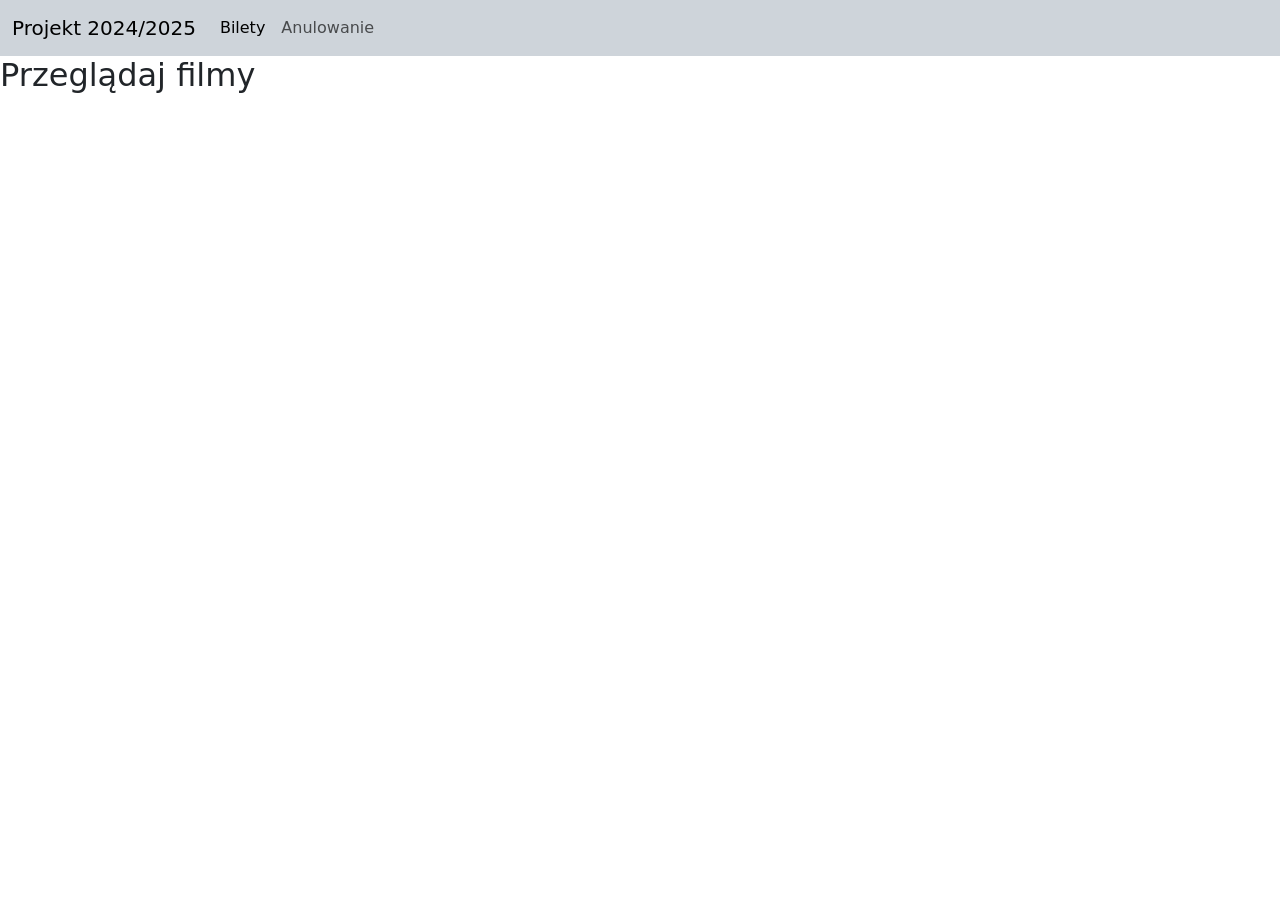
<file: target/classes/static/index.html>
<!DOCTYPE html>
<html lang="en">
<head>
  <meta charset="UTF-8">
  <meta name="viewport" content="width=device-width, initial-scale=1.0">
  <title>Ticket booking</title>

  <link href="https://cdn.jsdelivr.net/npm/bootstrap@5.3.3/dist/css/bootstrap.min.css" rel="stylesheet" integrity="sha384-QWTKZyjpPEjISv5WaRU9OFeRpok6YctnYmDr5pNlyT2bRjXh0JMhjY6hW+ALEwIH" crossorigin="anonymous">
  <link rel="stylesheet" href="style.css">
  <script src="template.js"></script>
</head>
<body>
  <nav class="navbar navbar-expand-lg bg-dark-subtle">
    <div class="container-fluid">
      <a class="navbar-brand" href="#">Projekt 2024/2025</a>
      <button class="navbar-toggler" type="button" data-bs-toggle="collapse" data-bs-target="#navbarSupportedContent" aria-controls="navbarSupportedContent" aria-expanded="false" aria-label="Toggle navigation">
        <span class="navbar-toggler-icon"></span>
      </button>
      <div class="collapse navbar-collapse" id="navbarSupportedContent">
        <ul class="navbar-nav me-auto mb-2 mb-lg-0">
          <li class="nav-item">
            <a class="nav-link active" aria-current="page" href="index.html">Bilety</a>
          </li>
          <li class="nav-item">
            <a class="nav-link" href="cancel.html">Anulowanie</a>
          </li>
        </ul>
      </div>
    </div>
  </nav>

  <h2>Przeglądaj filmy</h2>
  <div id="movies-wrapper" style="display: flex; flex-direction: row; gap: 20px;">

  </div>

  <div id="my-modal" style="visibility: hidden;">
    <!-- <div class="modal-wrapper">
      <h3>Rezerwacja biletów</h3>
      <button type="button" class="modal-close">X</button>
      <table class="modal-table">
        <tr>
          <td>Bilet na:</td><td>mov.title</td>
        </tr>
        <tr>
          <td>Gatunek:</td><td>mov.genre</td>
        </tr>
        <tr>
          <td>Czas trwania:</td><td>mov.duration</td>
        </tr>
        <tr>
          <td>Data seansu:</td>
          <td>
            <select name="movie-date" id="movie-date">
              <option value="24.01.2025">24.01.2025</option>
              <option value="25.01.2025">25.01.2025</option>
            </select>
          </td>
        </tr>
        <tr>
          <td>Godzina seansu:</td>
          <td>
            <select name="movie-hour" id="movie-hour" >
              <option value="A-1">15:00</option>
              <option value="A-2">17:30</option>
            </select>
          </td>
        </tr>
        <tr>
          <td>Miejsce siedzące</td>
          <td>
            <select name="movie-seat" id="movie-seat" >
              <option value="A-1">A-1</option>
              <option value="A-2">A-2</option>
              <option value="B-1">B-1</option>
              <option value="B-2">B-2</option>
            </select>
          </td>
        </tr>
      </table>
      
      <h4>Dane użytkownika</h4>
      <table class="modal-table">
        <tr>
          <td>Imię:</td><td><input type="text" id="user_fname"/></td>
        </tr>
        <tr>
          <td>Nazwisko:</td><td><input type="text" id="user_lname"/></td>
        </tr>
        <tr>
          <td>Adres e-mail<span style="font-weight: bold; color: red;">*</span>:</td><td><input required ="text" id="user_email"/></td>
        </tr>
      </table>
      <p>Na podany adres e-mail wyślemy Twój kod rezerwacji.</p>
      <button type="button" id="send-data">Zarezerwuj miejsce</button>
    </div> -->
  </div>
  
  <script src="script.js"></script>
</body>
</html>
</file>
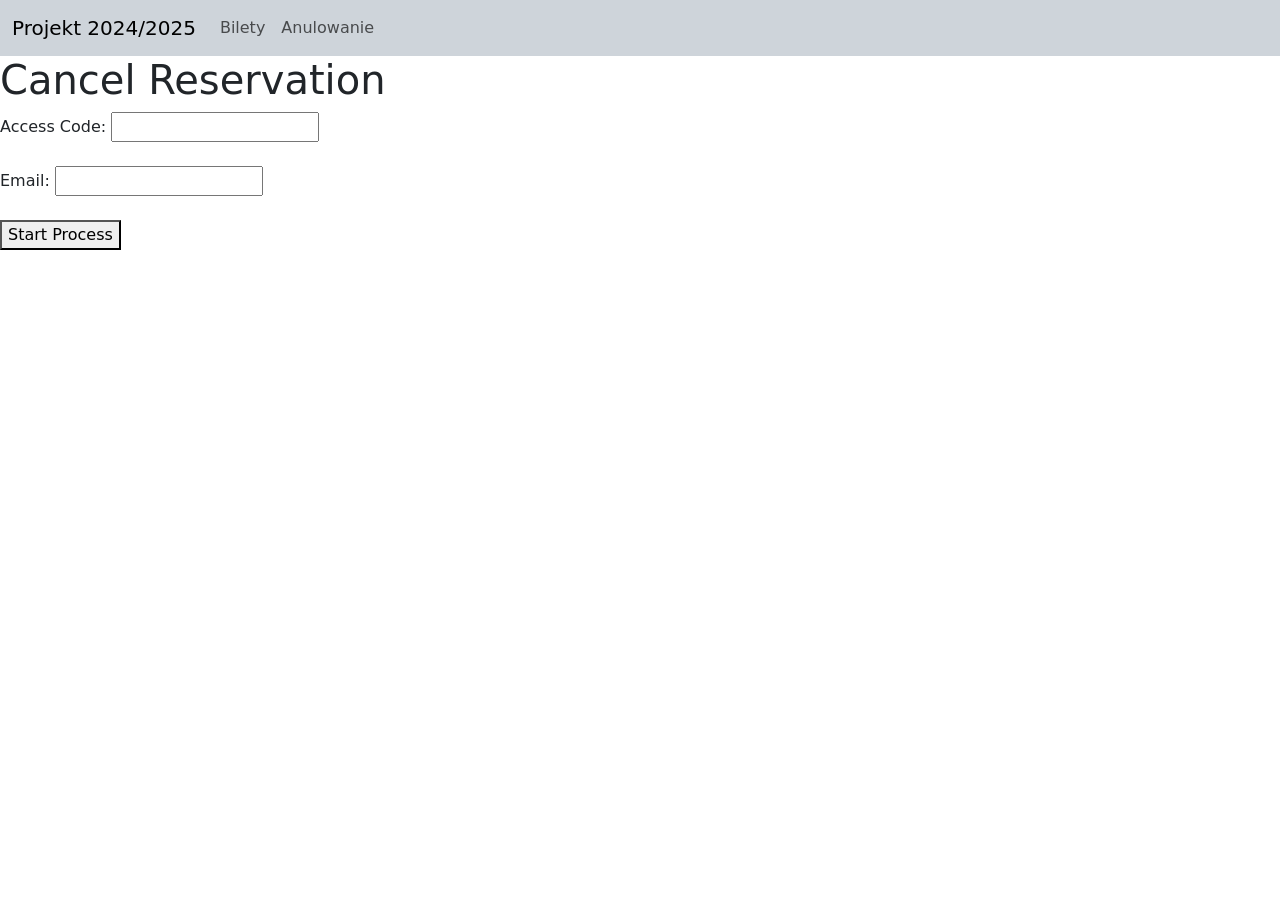
<file: target/classes/static/cancel.html>
<!DOCTYPE html>
<html lang="en">
<head>
    <meta charset="UTF-8">
    <meta name="viewport" content="width=device-width, initial-scale=1.0">
    <title>Ticket booking</title>

    <link href="https://cdn.jsdelivr.net/npm/bootstrap@5.3.3/dist/css/bootstrap.min.css" rel="stylesheet" integrity="sha384-QWTKZyjpPEjISv5WaRU9OFeRpok6YctnYmDr5pNlyT2bRjXh0JMhjY6hW+ALEwIH" crossorigin="anonymous">
</head>
<body>
<nav class="navbar navbar-expand-lg bg-dark-subtle">
    <div class="container-fluid">
        <a class="navbar-brand" href="#">Projekt 2024/2025</a>
        <button class="navbar-toggler" type="button" data-bs-toggle="collapse" data-bs-target="#navbarSupportedContent" aria-controls="navbarSupportedContent" aria-expanded="false" aria-label="Toggle navigation">
            <span class="navbar-toggler-icon"></span>
        </button>
        <div class="collapse navbar-collapse" id="navbarSupportedContent">
            <ul class="navbar-nav me-auto mb-2 mb-lg-0">
                <li class="nav-item">
                    <a class="nav-link" aria-current="page" href="index.html">Bilety</a>
                </li>
                <li class="nav-item active">
                    <a class="nav-link" aria-current="page" href="cancel.html">Anulowanie</a>
                </li>
            </ul>
        </div>
    </div>
</nav>
<main>
    <h1>Cancel Reservation</h1>
    <form id="cancelReservationForm">
        <label for="accessCode">Access Code:</label>
        <input type="text" id="accessCode" name="accessCode" required />
        <br><br>

        <label for="email">Email:</label>
        <input type="email" id="email" name="email" required />
        <br><br>

        <button type="submit">Start Process</button>
    </form>

    <p id="responseMessage"></p>
</main>
<script>
    document.getElementById("cancelReservationForm").addEventListener("submit", async function (event) {
        event.preventDefault(); // Zapobiega przeładowaniu strony

        // Pobieranie wartości z formularza
        const accessCode = document.getElementById("accessCode").value;
        const email = document.getElementById("email").value;

        // Tworzenie obiektu do wysłania
        const data = {
            accessCode: accessCode,
            email: email,
        };

        try {
            // Wysyłanie danych do serwera
            const response = await fetch("http://localhost:8080/process/cancel-reservation", {
                method: "POST",
                headers: {
                    "Content-Type": "application/json",
                },
                body: JSON.stringify(data),
            });

            // Odbieranie odpowiedzi z serwera
            const responseText = await response.text();
            document.getElementById("responseMessage").textContent = responseText;
        } catch (error) {
            console.error("Error:", error);
            document.getElementById("responseMessage").textContent = "An error occurred while starting the process.";
        }
    });
</script>
</body>
</html>
</file>
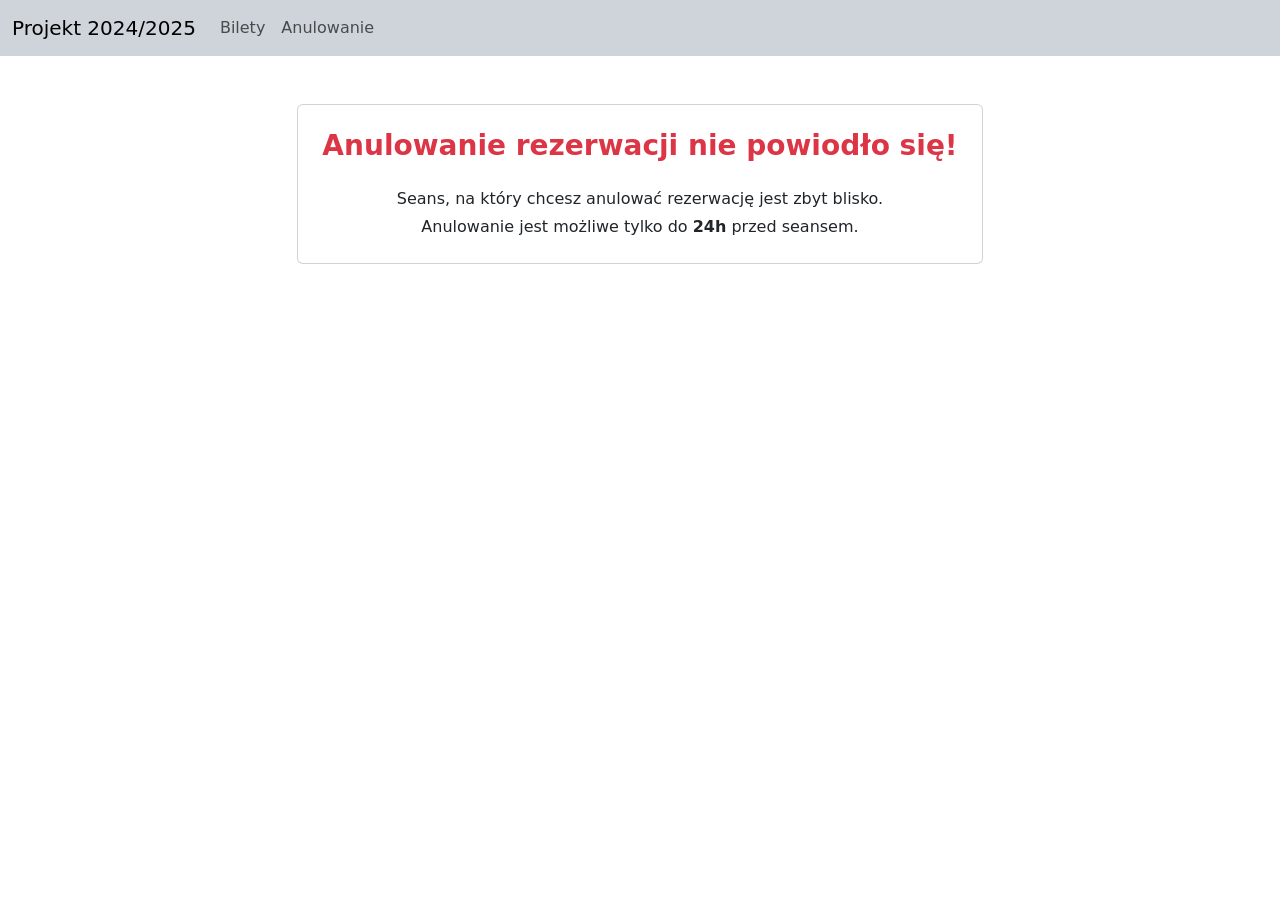
<file: target/classes/static/cancellation_failed.html>
<!DOCTYPE html>
<html lang="en">
<head>
    <meta charset="UTF-8">
    <meta name="viewport" content="width=device-width, initial-scale=1.0">
    <title>Ticket booking</title>

    <link href="https://cdn.jsdelivr.net/npm/bootstrap@5.3.3/dist/css/bootstrap.min.css" rel="stylesheet" integrity="sha384-QWTKZyjpPEjISv5WaRU9OFeRpok6YctnYmDr5pNlyT2bRjXh0JMhjY6hW+ALEwIH" crossorigin="anonymous">
    <link rel="stylesheet" href="style.css">
    <script src="template.js"></script>
</head>
<body>
<nav class="navbar navbar-expand-lg bg-dark-subtle">
    <div class="container-fluid">
        <a class="navbar-brand" href="#">Projekt 2024/2025</a>
        <button class="navbar-toggler" type="button" data-bs-toggle="collapse" data-bs-target="#navbarSupportedContent" aria-controls="navbarSupportedContent" aria-expanded="false" aria-label="Toggle navigation">
            <span class="navbar-toggler-icon"></span>
        </button>
        <div class="collapse navbar-collapse" id="navbarSupportedContent">
            <ul class="navbar-nav me-auto mb-2 mb-lg-0">
                <li class="nav-item">
                    <a class="nav-link" aria-current="page" href="index.html">Bilety</a>
                </li>
                <li class="nav-item">
                    <a class="nav-link" href="cancel.html">Anulowanie</a>
                </li>
            </ul>
        </div>
    </div>
</nav>

<div class="container d-flex justify-content-center align-items-center pt-5">
    <div class="card text-center">
        <div class="card-body p-4">
            <h3 class="card-title text-danger fw-bolder mb-4">Anulowanie rezerwacji nie powiodło się!</h3>
            <p class="card-text mb-1">Seans, na który chcesz anulować rezerwację jest zbyt blisko.</p>
            <p class="card-text">Anulowanie jest możliwe tylko do <strong>24h</strong> przed seansem.</p>
        </div>
    </div>
</div>

</body>
</html>
</file>
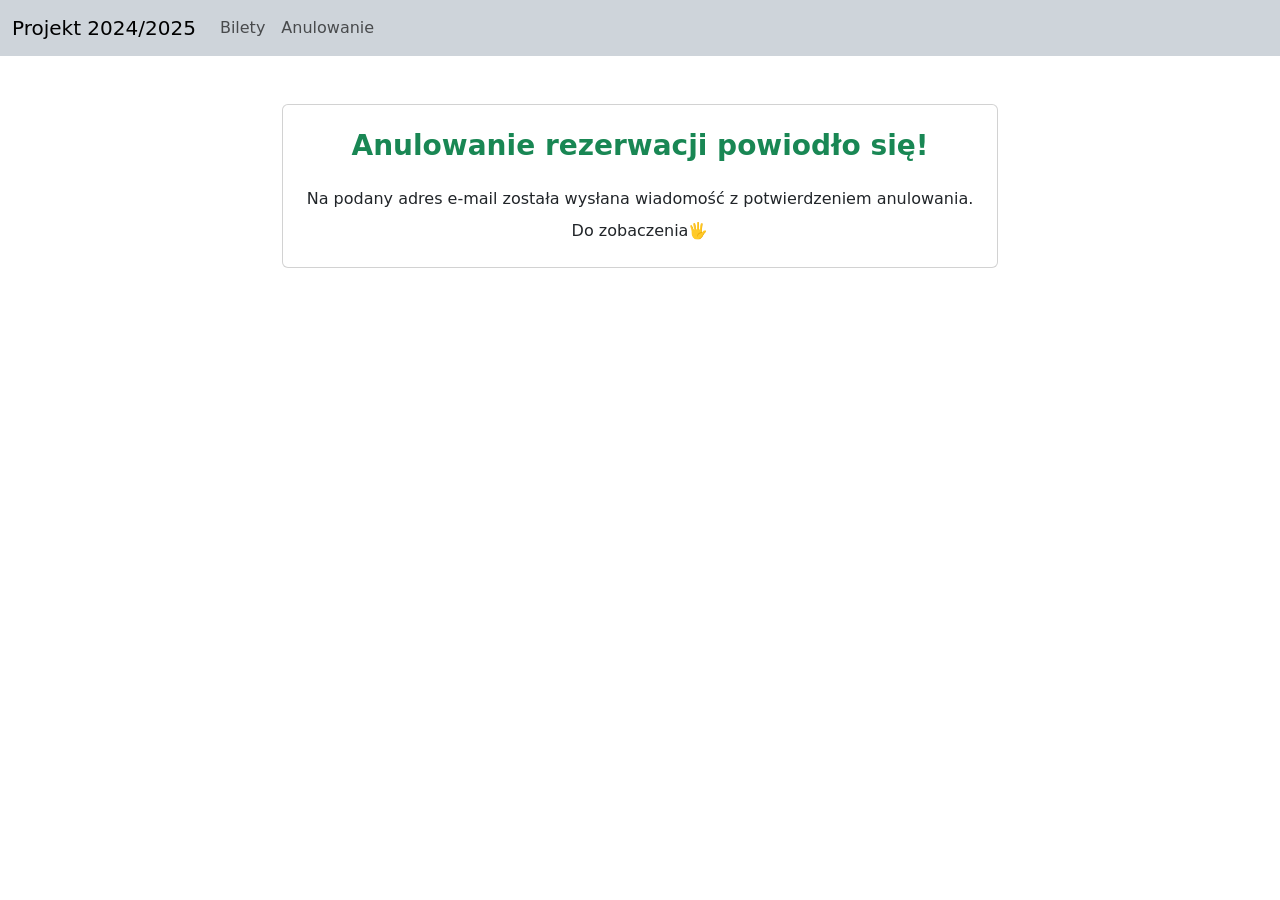
<file: target/classes/static/cancellation_success.html>
<!DOCTYPE html>
<html lang="en">
<head>
    <meta charset="UTF-8">
    <meta name="viewport" content="width=device-width, initial-scale=1.0">
    <title>Ticket booking</title>

    <link href="https://cdn.jsdelivr.net/npm/bootstrap@5.3.3/dist/css/bootstrap.min.css" rel="stylesheet" integrity="sha384-QWTKZyjpPEjISv5WaRU9OFeRpok6YctnYmDr5pNlyT2bRjXh0JMhjY6hW+ALEwIH" crossorigin="anonymous">
    <link rel="stylesheet" href="style.css">
    <script src="template.js"></script>
</head>
<body>
<nav class="navbar navbar-expand-lg bg-dark-subtle">
    <div class="container-fluid">
        <a class="navbar-brand" href="#">Projekt 2024/2025</a>
        <button class="navbar-toggler" type="button" data-bs-toggle="collapse" data-bs-target="#navbarSupportedContent" aria-controls="navbarSupportedContent" aria-expanded="false" aria-label="Toggle navigation">
            <span class="navbar-toggler-icon"></span>
        </button>
        <div class="collapse navbar-collapse" id="navbarSupportedContent">
            <ul class="navbar-nav me-auto mb-2 mb-lg-0">
                <li class="nav-item">
                    <a class="nav-link" aria-current="page" href="index.html">Bilety</a>
                </li>
                <li class="nav-item">
                    <a class="nav-link" href="cancel.html">Anulowanie</a>
                </li>
            </ul>
        </div>
    </div>
</nav>

<div class="container d-flex justify-content-center align-items-center pt-5 ">
    <div class="card text-center">
        <div class="card-body p-4">
            <h3 class="card-title text-success fw-bolder mb-4">Anulowanie rezerwacji powiodło się!</h3>
            <p class="card-text mb-2">Na podany adres e-mail została wysłana wiadomość z potwierdzeniem anulowania.</p>
            <p class="card-text">Do zobaczenia🖐️</p>
        </div>
    </div>
</div>

</body>
</html>
</file>
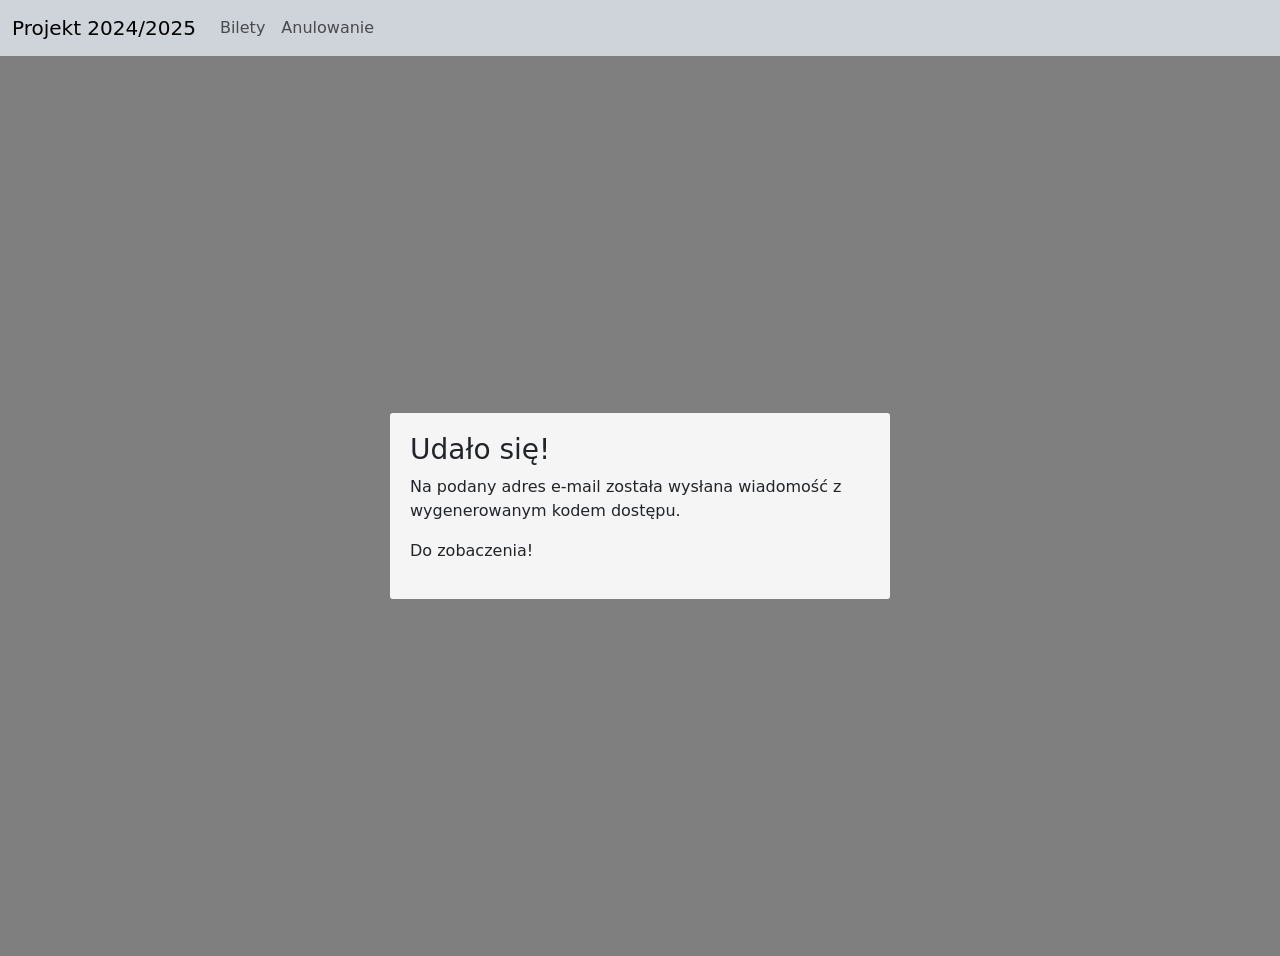
<file: target/classes/static/reservation_success.html>
<!DOCTYPE html>
<html lang="en">
<head>
  <meta charset="UTF-8">
  <meta name="viewport" content="width=device-width, initial-scale=1.0">
  <title>Ticket booking</title>

  <link href="https://cdn.jsdelivr.net/npm/bootstrap@5.3.3/dist/css/bootstrap.min.css" rel="stylesheet" integrity="sha384-QWTKZyjpPEjISv5WaRU9OFeRpok6YctnYmDr5pNlyT2bRjXh0JMhjY6hW+ALEwIH" crossorigin="anonymous">
  <link rel="stylesheet" href="style.css">
  <script src="template.js"></script>
</head>
<body>
  <nav class="navbar navbar-expand-lg bg-dark-subtle">
    <div class="container-fluid">
      <a class="navbar-brand" href="#">Projekt 2024/2025</a>
      <button class="navbar-toggler" type="button" data-bs-toggle="collapse" data-bs-target="#navbarSupportedContent" aria-controls="navbarSupportedContent" aria-expanded="false" aria-label="Toggle navigation">
        <span class="navbar-toggler-icon"></span>
      </button>
      <div class="collapse navbar-collapse" id="navbarSupportedContent">
        <ul class="navbar-nav me-auto mb-2 mb-lg-0">
          <li class="nav-item">
            <a class="nav-link" aria-current="page" href="index.html">Bilety</a>
          </li>
          <li class="nav-item">
            <a class="nav-link" href="cancel.html">Anulowanie</a>
          </li>
        </ul>
      </div>
    </div>
  </nav>

  <div class="success-wrapper">
    <div class="modal-wrapper">
      <h3>Udało się!</h3>
      <p>Na podany adres e-mail została wysłana wiadomość z wygenerowanym kodem dostępu.</p>
      <p>Do zobaczenia!</p>
    </div>
  </div>
  
  <script src="script.js"></script>
</body>
</html>
</file>
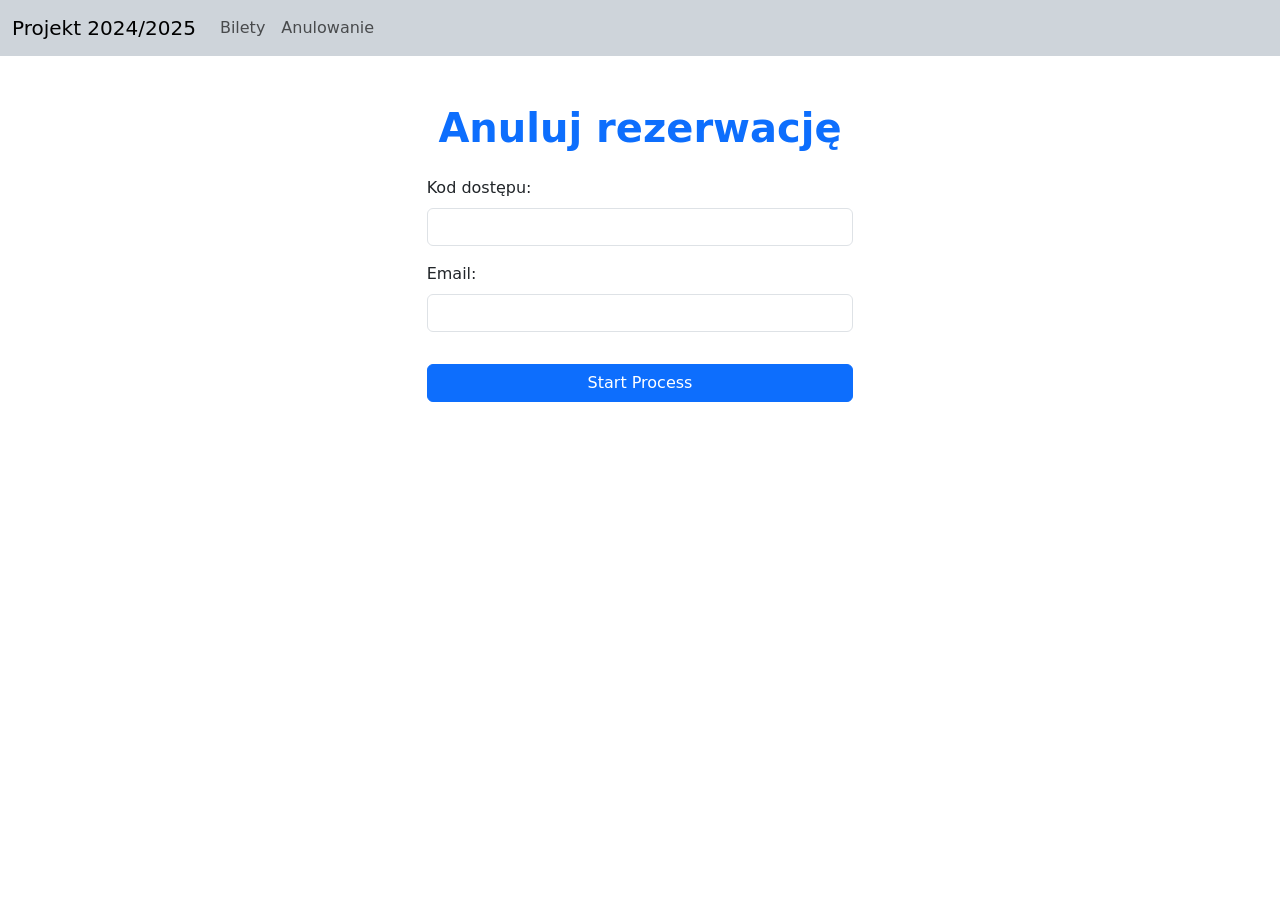
<file: src/main/resources/static/cancel.html>
<!DOCTYPE html>
<html lang="en">
<head>
    <meta charset="UTF-8">
    <meta name="viewport" content="width=device-width, initial-scale=1.0">
    <title>Ticket booking</title>

    <link href="https://cdn.jsdelivr.net/npm/bootstrap@5.3.3/dist/css/bootstrap.min.css" rel="stylesheet" integrity="sha384-QWTKZyjpPEjISv5WaRU9OFeRpok6YctnYmDr5pNlyT2bRjXh0JMhjY6hW+ALEwIH" crossorigin="anonymous">
</head>
<body>
<nav class="navbar navbar-expand-lg bg-dark-subtle">
    <div class="container-fluid">
        <a class="navbar-brand" href="#">Projekt 2024/2025</a>
        <button class="navbar-toggler" type="button" data-bs-toggle="collapse" data-bs-target="#navbarSupportedContent" aria-controls="navbarSupportedContent" aria-expanded="false" aria-label="Toggle navigation">
            <span class="navbar-toggler-icon"></span>
        </button>
        <div class="collapse navbar-collapse" id="navbarSupportedContent">
            <ul class="navbar-nav me-auto mb-2 mb-lg-0">
                <li class="nav-item">
                    <a class="nav-link" aria-current="page" href="index.html">Bilety</a>
                </li>
                <li class="nav-item active">
                    <a class="nav-link" aria-current="page" href="cancel.html">Anulowanie</a>
                </li>
            </ul>
        </div>
    </div>
</nav>

<main class="mt-5 mx-md-auto mx-5 col-md-4">
    <h1 class="text-center text-primary fw-semibold mb-4">Anuluj rezerwację</h1>
    <form id="cancelReservationForm" class="needs-validation" novalidate>
        <div class="mb-3">
            <label for="accessCode" class="form-label">Kod dostępu:</label>
            <input type="text" class="form-control" id="accessCode" name="accessCode" required />
            <div class="invalid-feedback">Please provide a valid access code.</div>
        </div>

        <div class="mb-3">
            <label for="email" class="form-label">Email:</label>
            <input type="email" class="form-control" id="email" name="email" required />
            <div class="invalid-feedback">Please provide a valid email address.</div>
        </div>

        <button type="submit" class="btn btn-primary w-100 mt-3">Start Process</button>
    </form>

    <p id="responseMessage" class="text-center mt-4"></p>
</main>

<script src="cancel_script.js"></script>

</body>
</html>
</file>
<file: target/classes/static/style.css>
#my-modal {
    
    background-color: rgba(0, 0, 0, 0.5);
    position: fixed;
    top: 0;
    left: 0;
    width: 100%;
    height: 100%;

    display: flex;
    align-items: center;
    justify-content: center;
}

#my-modal .modal-wrapper {
    width: 500px;
    background-color: whitesmoke;
    position: relative;

    padding: 20px;
    border-radius: 3px;
}

#my-modal .modal-close {
    position: absolute;
    right: 0;
    top: 0;
    margin: 20px 25px;
}

.modal-table {
    border: 1px solid black;
    border-radius: 2px;
}

.modal-table td {
    padding: 5px 10px;
    min-width: 200px;
}

.modal-table tr td:first-child {
    font-weight: bold;
}

#my-modal h4 {
    margin-top: 30px;
}

.success-wrapper {
    width: 100%;
    height: 100vh;

    display: flex;
    align-items: center;
    justify-content: center;
    background-color: rgba(0, 0, 0, 0.5);
}

.success-wrapper .modal-wrapper {
    width: 500px;
    background-color: whitesmoke;
    position: relative;

    padding: 20px;
    border-radius: 3px;
}
</file>
